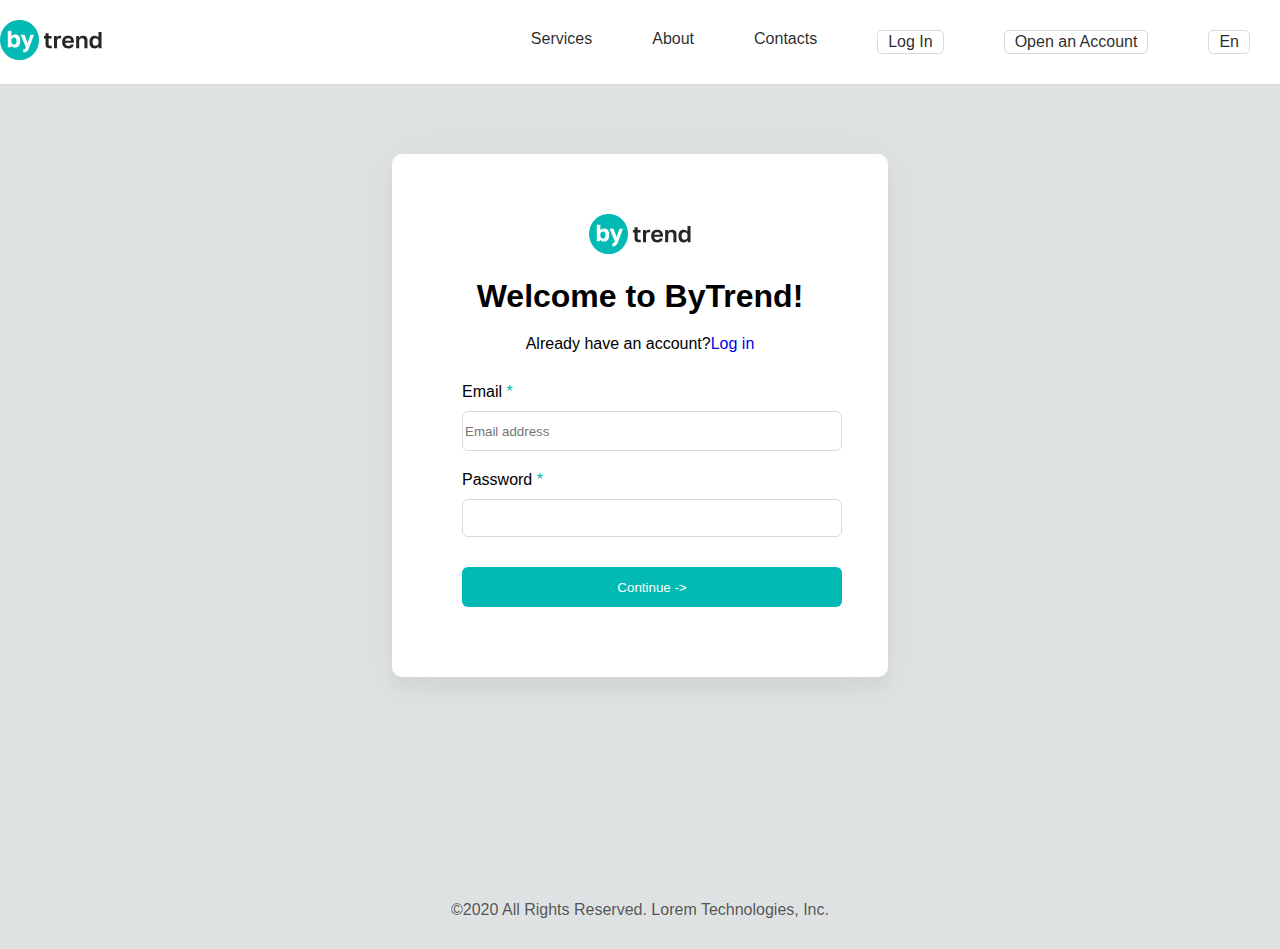
<file: pages/login/index.html>
<!DOCTYPE html>
<html lang="en">
<head>
    <meta charset="UTF-8">
    <meta http-equiv="X-UA-Compatible" content="IE=edge">
    <meta name="viewport" content="width=device-width, initial-scale=1.0">
    <title>Login</title>
    <link rel="stylesheet" href="./css/main.css">
</head>
<body>
    <header>
        <div class="container">
            <nav class="navbar">
               <div class="logo_img">
                <a href="#">
                    <img src="./images/logo.svg" alt="">
                </a>
               </div>
               <ul>
                 <li>
                    <a href="#">Services</a>
                 </li>
                 <li>
                    <a href="#">About</a>
                 </li>
                 <li>
                    <a href="#">Contacts</a>
                 </li>
                 <li class="log_header">
                    <a href="#">Log In</a>
                 </li>
                 <li class="log_header" >
                    <a href="#">Open an Account</a>
                 </li>
                 <li class="log_header">
                    <a href="#">En</a>
                 </li>
               </ul>
            </nav>
        </div>
    </header>
    <main>
        <div class="container label_box">
            <div class="label-box">
                <div class="texts_label">
                <div class="img_box">
                    <img src="./images/logo.svg" alt="">
                </div>
                <h1 style="margin-top:20px; padding-bottom: 20px;">Welcome to ByTrend!</h1>
                <p>Already have an account?<a class="login-a" href="#">Log in</a></p>
            </div>
                <form class="form">
                   <div class="email">
                    <label for="email">Email <span>*</span></label> <br>
                    <input type="email" name="email" required placeholder="Email address">
                   </div>
                   <div class="password">
                    <label for="pwd">Password <span>*</span></label> <br>
                    <input type="password" name="pwd" id="pwd" required minlength="12">
                </div>
                <div class="btn-form">
                    <button type="submit" class="btn">
                        <a href="../login/">Continue -></a>
                    </button>
                  </div>
            </form>
        </div>
    </div>
    </main>
    <footer>
        <div class="container">
            <p>©2020 All Rights Reserved. Lorem Technologies, Inc.</p>
        </div>
    </footer>
</body>
</html>
</file>
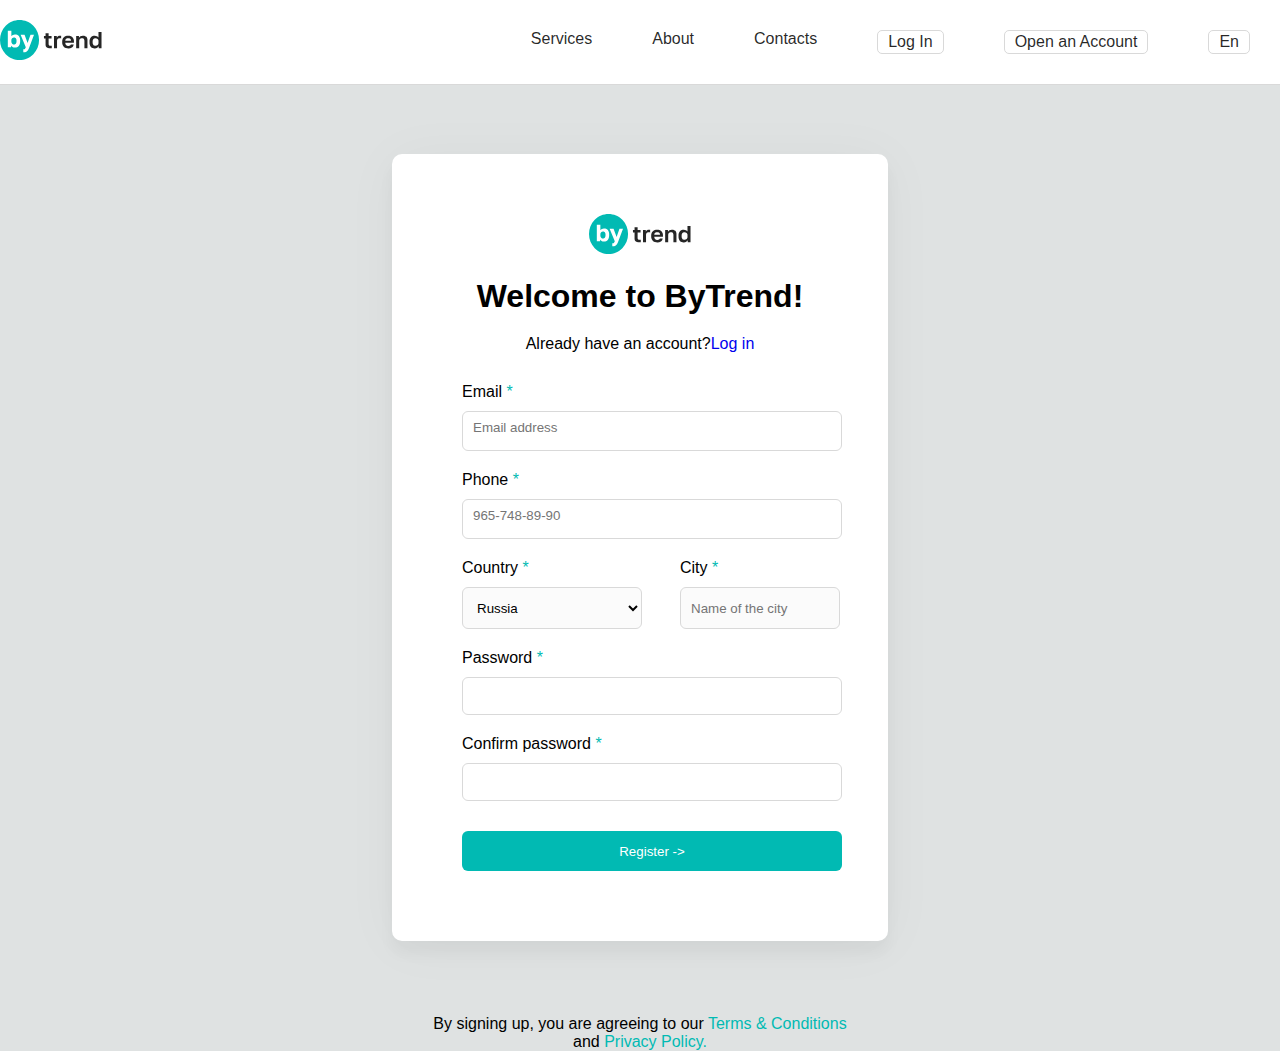
<file: pages/second-step/index.html>
<!DOCTYPE html>
<html lang="en">
<head>
    <meta charset="UTF-8">
    <meta http-equiv="X-UA-Compatible" content="IE=edge">
    <meta name="viewport" content="width=device-width, initial-scale=1.0">
    <title>Second step</title>
    <link rel="stylesheet" href="./css/main.css">
    <link rel="stylesheet" href="https://cdnjs.cloudflare.com/ajax/libs/font-awesome/5.15.3/css/all.min.css"/>
</head>
<body>
    <header>
        <div class="container">
            <nav class="navbar">
               <div class="logo_img">
                <a href="#">
                    <img src="./images/logo.svg" alt="">
                </a>
               </div>
               <ul>
                 <li>
                    <a href="#">Services</a>
                 </li>
                 <li>
                    <a href="#">About</a>
                 </li>
                 <li>
                    <a href="#">Contacts</a>
                 </li>
                 <li class="log_header">
                    <a href="../login/">Log In</a>
                 </li>
                 <li class="log_header" >
                    <a href="#">Open an Account</a>
                 </li>
                 <li class="log_header">
                    <a href="#">En</a>
                 </li>
               </ul>
            </nav>
        </div>
    </header>
    <main>
        <div class="container label_box">
            <div class="label-box">
                <div class="texts_label">
                <div class="img_box">
                    <img src="./images/logo.svg" alt="">
                </div>
                <h1 style="margin-top:20px; padding-bottom: 20px;">Welcome to ByTrend!</h1>
                <p>Already have an account?<a class="login-a" href="../login/">Log in</a></p>
            </div>
                <form class="form" action="../../pages/login/">
                   <div class="email">
                    <label for="email">Email <span>*</span></label> <br>
                    <input class="email-input" type="email" name="email" required placeholder="Email address">
                   </div>
                    <div class="phone">
                        <label for="tel">Phone <span>*</span></label> <br>
                        <input class="email-input2" type="tel" name="tel" required pattern="+998(33|7(0|1|7)|88|9\d{1})(\d{7})$" placeholder="965-748-89-90" >
                    </div>
                    <div class="region">
                        <div class="country">
                            <label for="region">Country <span>*</span></label> <br>
                             <select name="country" id="country" required>
                                <option value="Russia" aria-placeholder="Russia">Russia</option>
                                <option value="Qazaq">Qazaqstan</option>
                                <option value="Uzbek">Uzbekistan</option>
                                <option value="Kirgiz">Kirgizistan</option>
                                <option value="Tajik">Tajikistan</option>
                             </select>
                        </div>
                        <div class="city">
                            <label for="text">City <span>*</span></label> <br>
                            <input type="text" name="city" id="city" required placeholder="Name of the city">
                        </div>
                    </div>
                    <div class="password">
                        <label for="pwd">Password <span>*</span></label> <br>
                        <input class="pwd-input" type="password" name="pwd" id="pwd" required minlength="12">
                    </div>
                    <div class="password confirm">
                        <label for="psw">Confirm password <span>*</span></label> <br>
                        <input class="pwd-input" type="password" name="pwd" id="pwd" required min="12">
                    </div>
                      <div class="btn-form">
                        <button  type="submit" class="btn" >
                           Register  ->                        </button>
                      </div>
                </form>
            </div>
        </div>
    </main>
    <footer>
        <p>By signing up, you are agreeing to our <span>Terms & Conditions</span>  <br>
             and <span>Privacy Policy.</span> </p>
    </footer>
</body>
</html>
</file>
<file: pages/login/css/main.css>
@import "common.css";
@import "header.css";
@import "footer.css";

main{
    background-color:  #DFE2E2;
    padding-top: 45px;
}
.label_box{
    display: flex;
    justify-content: center;
}
.label-box{
    background: #FFFFFF;
    box-shadow: 0px 12px 16px rgba(0, 0, 0, 0.04), 0px 4px 56px rgba(0, 0, 0, 0.04);
    border-radius: 10px;
    width: 500px;
    width: 496px;
    margin: 24px 0px;
    padding: 40px 40px;
    background: #ffffff;
    box-shadow: 0px 12px 16px rgba(0, 0, 0, 0.04),
          0px 4px 56px rgba(0, 0, 0, 0.04);
    border-radius: 10px;
}
.img_box{
    margin-top: 20px;
}
.texts_label{
    text-align: center;
    padding-bottom: 30px;
}
.email{
    margin-left: 30px;
}
.email input{
    margin-top: 10px;
    width: 380px;
    height: 40px;
    background: #FFFFFF;
    border: 1px solid #D9D9D9;
    border-radius: 6px;
}

.password{
    margin-left: 30px;
    margin-top: 20px;
}
.password input{
    margin-top: 10px;
    width: 380px;
    height: 38px;
    background: #FFFFFF;
    border: 1px solid #D9D9D9;
    border-radius: 6px;
}
.btn-form{
    margin-left: 30px;
    padding-bottom: 30px;
    margin-top: 30px;
}
.btn{
    width: 380px;
    border: none;
    background-color:  #01BAB3;
    height: 40px;
    color: white;
    border-radius: 6px;
}
.btn a{
    color: white;
}
span{
    color: #01BAB3;
}
</file>
<file: pages/second-step/css/main.css>
@import "common.css";
@import "header.css";
@import "footer.css";


main{
    background-color:  #DFE2E2;
    padding-top: 45px;
}
.label_box{
    display: flex;
    justify-content: center;
}
.label-box{
    background: #FFFFFF;
    box-shadow: 0px 12px 16px rgba(0, 0, 0, 0.04), 0px 4px 56px rgba(0, 0, 0, 0.04);
    border-radius: 10px;
    width: 500px;
    width: 496px;
    margin: 24px 0px;
    padding: 40px 40px;
    background: #ffffff;
    box-shadow: 0px 12px 16px rgba(0, 0, 0, 0.04),
          0px 4px 56px rgba(0, 0, 0, 0.04);
    border-radius: 10px;
}
.img_box{
    margin-top: 20px;
}
.texts_label{
    text-align: center;
    padding-bottom: 30px;
}
.email{
    margin-left: 30px;
}
.email input{
    margin-top: 10px;
    width: 380px;
    height: 40px;
    background: #FFFFFF;
    border: 1px solid #D9D9D9;
    border-radius: 6px;
}
.email-input[type="email"]{
   padding: 15px 15px 22px 10px;
}

.email-input2[type="tel"]{
   padding: 15px 15px 22px 10px;
}
.phone{
    margin-left: 30px;
    margin-top: 20px;
}
.phone input{
    margin-top: 10px;
    width: 380px;
    height: 40px;
    background: #FFFFFF;
    border: 1px solid #D9D9D9;
    border-radius: 6px;
}
.region{
    margin-left: 30px;
    margin-top: 20px;
    display: flex;
    justify-content: space-between;
}
.country select{
    height: 42px;
    width: 180px;
    margin-top: 10px;
    padding-bottom: 20px;
    background-color: #fbfbfb;
    border: 1px solid #d9d9d9;
    border-radius: 6px;
    padding: 0px 0px 0px 10px;
}
.city input{
    height: 42px;
    width: 160px;
    margin-top: 10px;
    padding-bottom: 20px;
    margin-right: 8px;
    background-color: #fbfbfb;
    border: 1px solid #d9d9d9;
    border-radius: 6px;
    padding: 0px 0px 0px 10px;
}
.password{
    margin-left: 30px;
    margin-top: 20px;
}
.password input{
    margin-top: 10px;
    width: 380px;
    height: 38px;
    background: #FFFFFF;
    border: 1px solid #D9D9D9;
    border-radius: 6px;
}
.pwd-input[type="password"]{
     -webkit-text-security: disc;
     letter-spacing: 3px;
}
.btn-form{
    margin-left: 30px;
    padding-bottom: 30px;
    margin-top: 30px;
    width: 380px;
}
.btn{
    width: 380px;
    border: none;
    background-color:  #01BAB3;
    height: 40px;
    color: white;
    border-radius: 6px;
}
.btn a{
    color: white;
}
span{
    color: #01BAB3;
}
</file>
